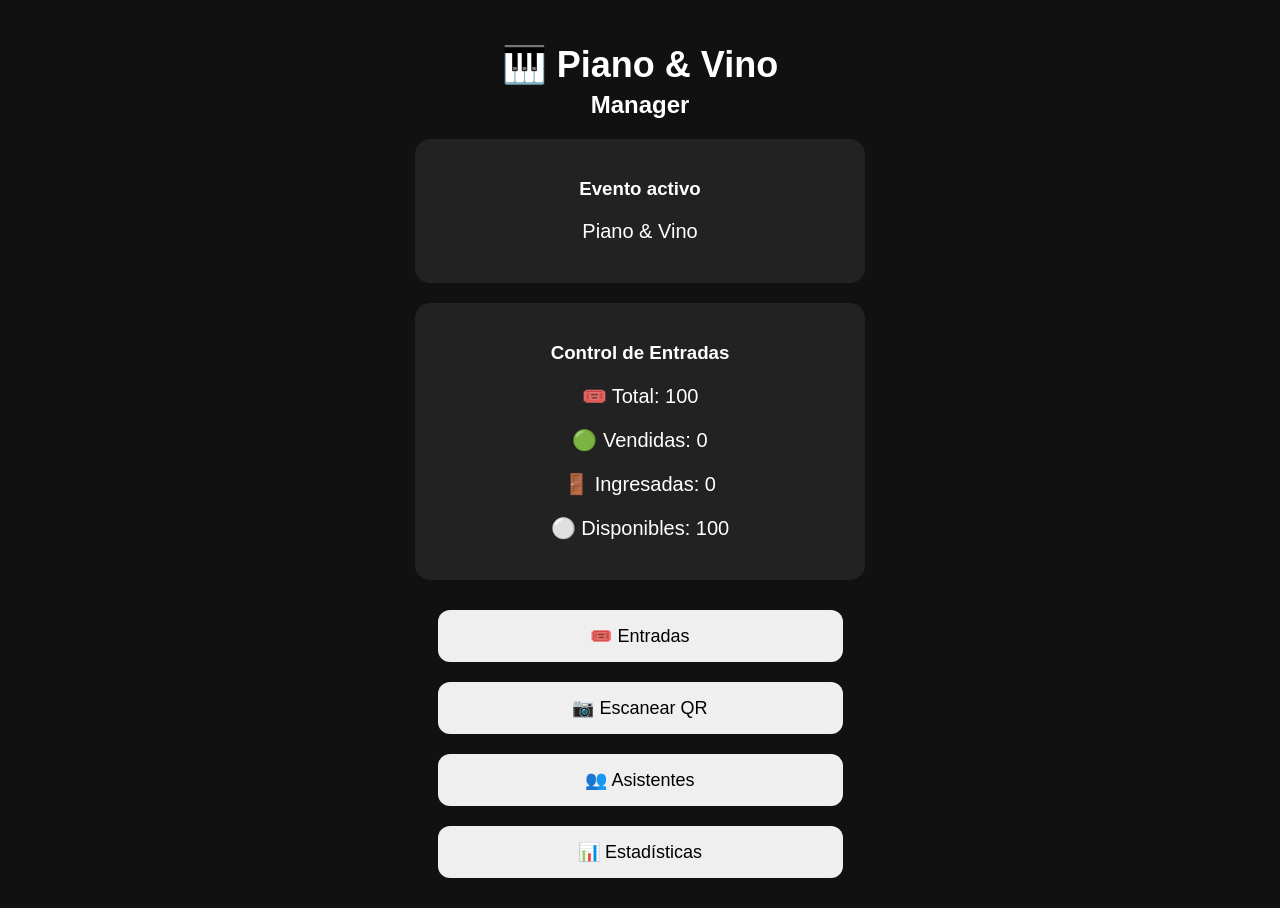
<file: Index.html>
<!DOCTYPE html>
<html lang="es">
<head>
<meta charset="UTF-8">
<meta name="viewport" content="width=device-width, initial-scale=1.0">

<title>Piano & Vino Manager</title>

<link rel="stylesheet" href="style.css">
</head>

<body>

<div class="container">

<h1>🎹 Piano & Vino</h1>
<h2>Manager</h2>

<div class="card">
<h3>Evento activo</h3>
<p>Piano & Vino</p>
</div>

<div class="card">
<h3>Control de Entradas</h3>

<p>🎟️ Total: 100</p>
<p>🟢 Vendidas: 0</p>
<p>🚪 Ingresadas: 0</p>
<p>⚪ Disponibles: 100</p>

</div>

<button>🎟️ Entradas</button>
<button>📷 Escanear QR</button>
<button>👥 Asistentes</button>
<button>📊 Estadísticas</button>

</div>

<script src="app.js"></script>

</body>
</html>
</file>
<file: style.css>
body {
margin: 0;
padding: 0;
font-family: Arial, sans-serif;
background: #111;
color: white;
}

.container {
max-width: 450px;
margin: auto;
padding: 20px;
text-align: center;
}

h1 {
font-size: 36px;
margin-bottom: 5px;
}

h2 {
margin-top: 5px;
}

.card {
background: #222;
padding: 20px;
margin: 20px 0;
border-radius: 15px;
}

.card p {
font-size: 20px;
}

button {
width: 90%;
padding: 15px;
margin: 10px;
font-size: 18px;
border: none;
border-radius: 12px;
cursor: pointer;
}

#btnEscanear {
background: #0a8f3c;
color: white;
}

#btnAsistentes {
background: #2455d6;
color: white;
}

#btnEstadisticas {
background: #b8860b;
color: white;
}

#reader {
margin-top: 20px;
}

#mensaje {
font-size: 25px;
margin-top: 20px;
}

#listaAsistentes,
#estadisticas {
background: #222;
margin-top: 20px;
padding: 15px;
border-radius: 15px;
}
</file>
